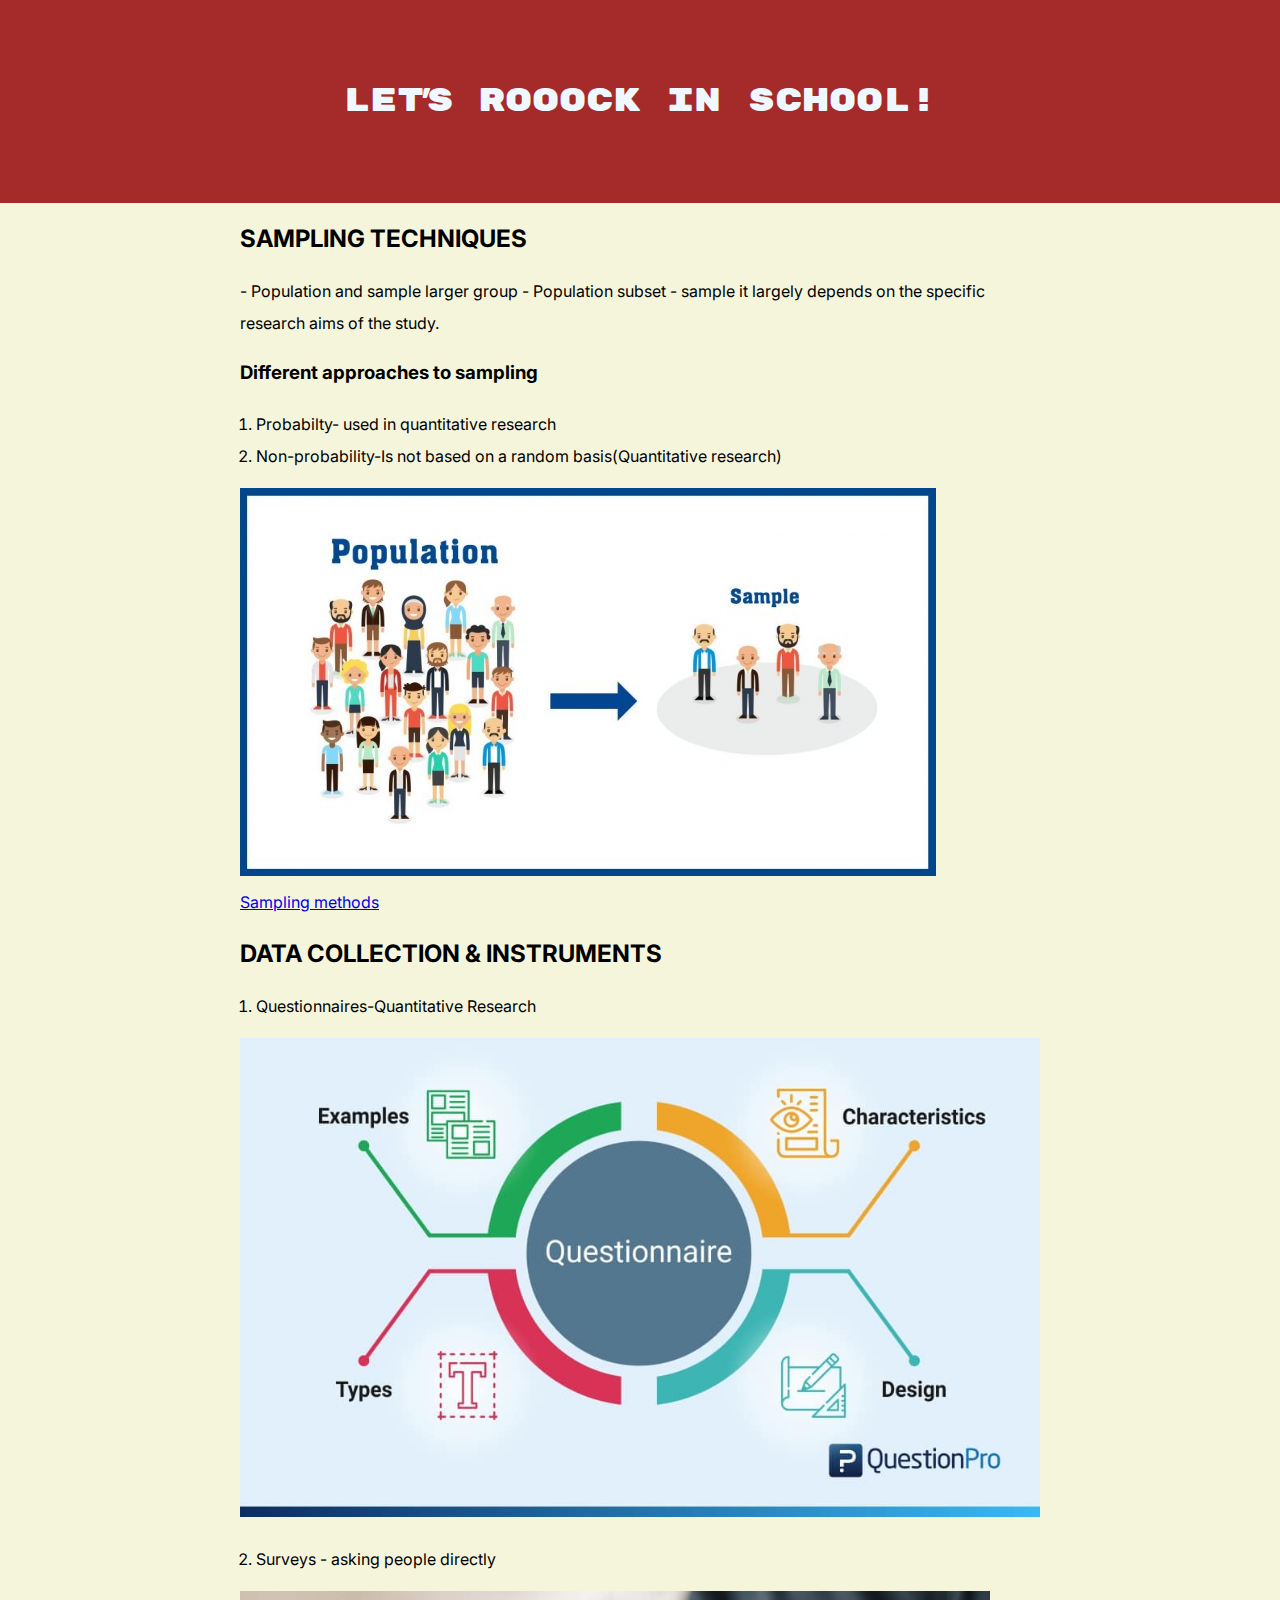
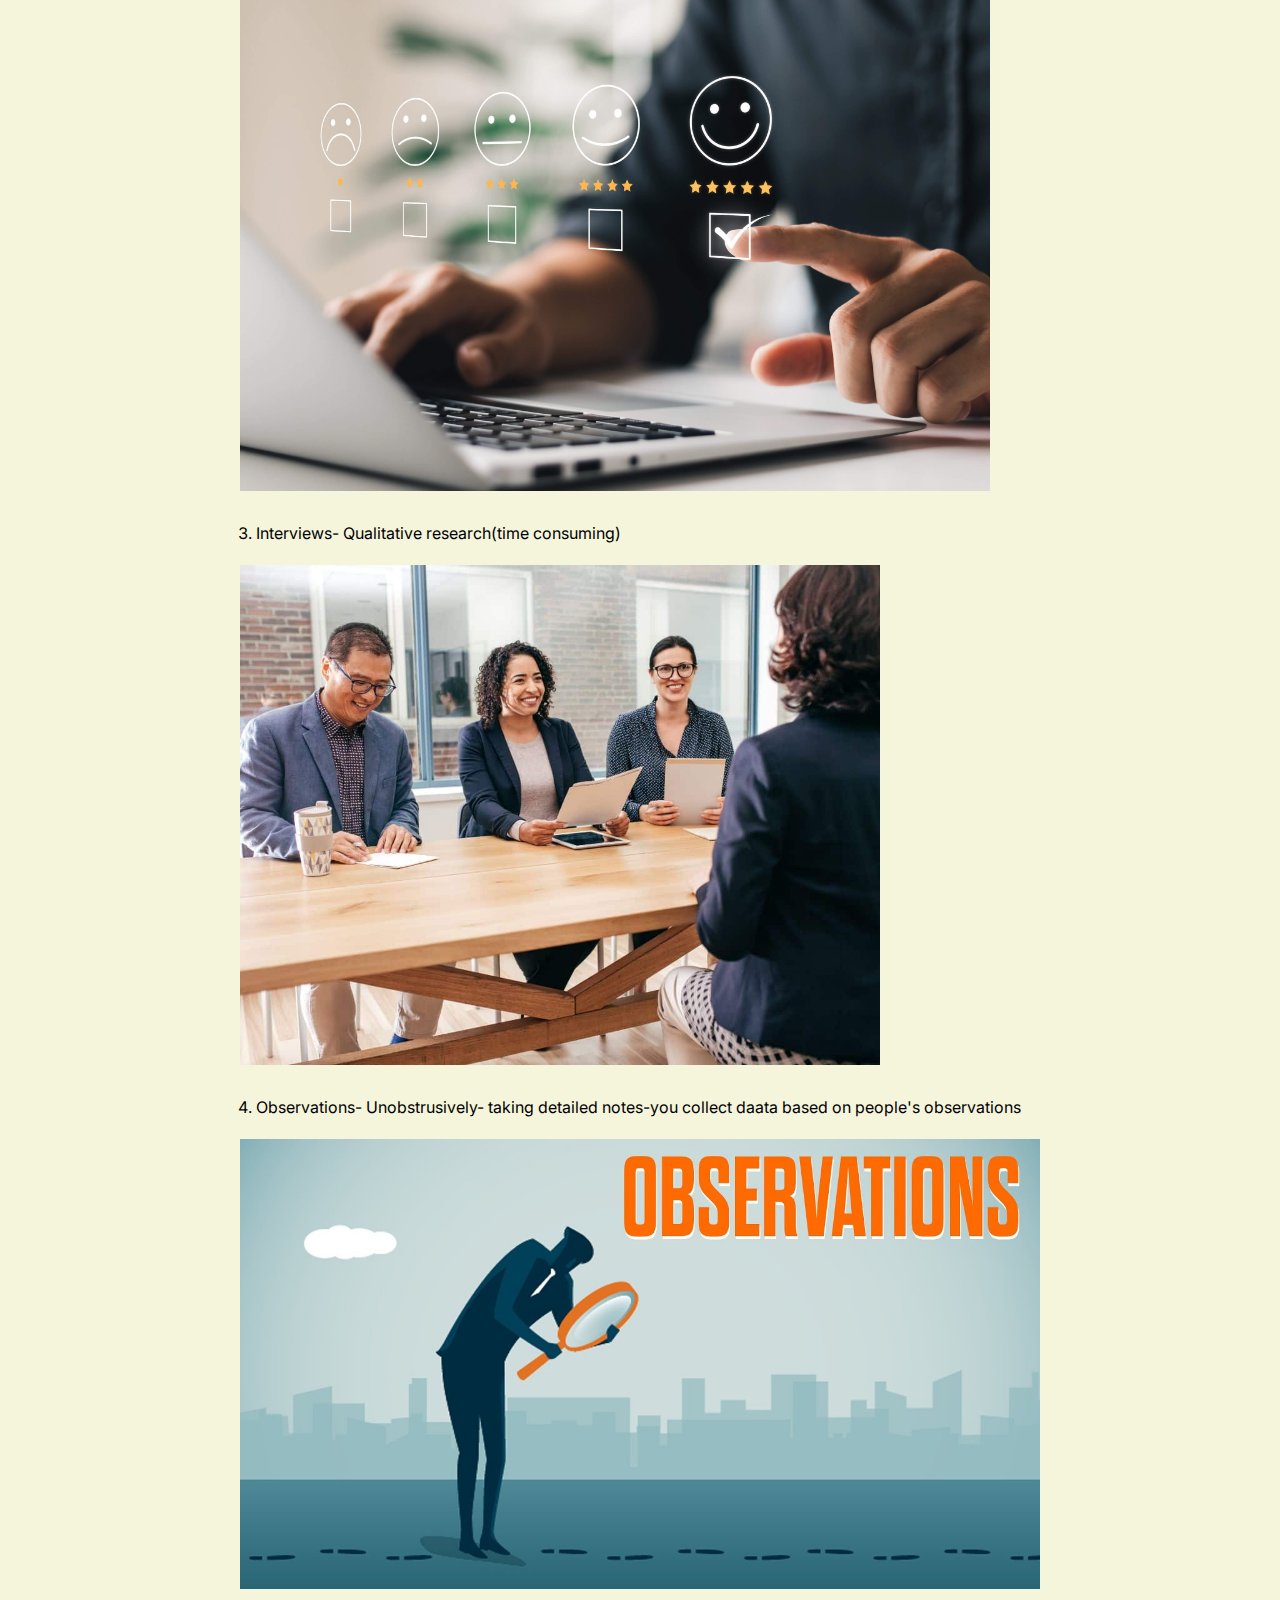
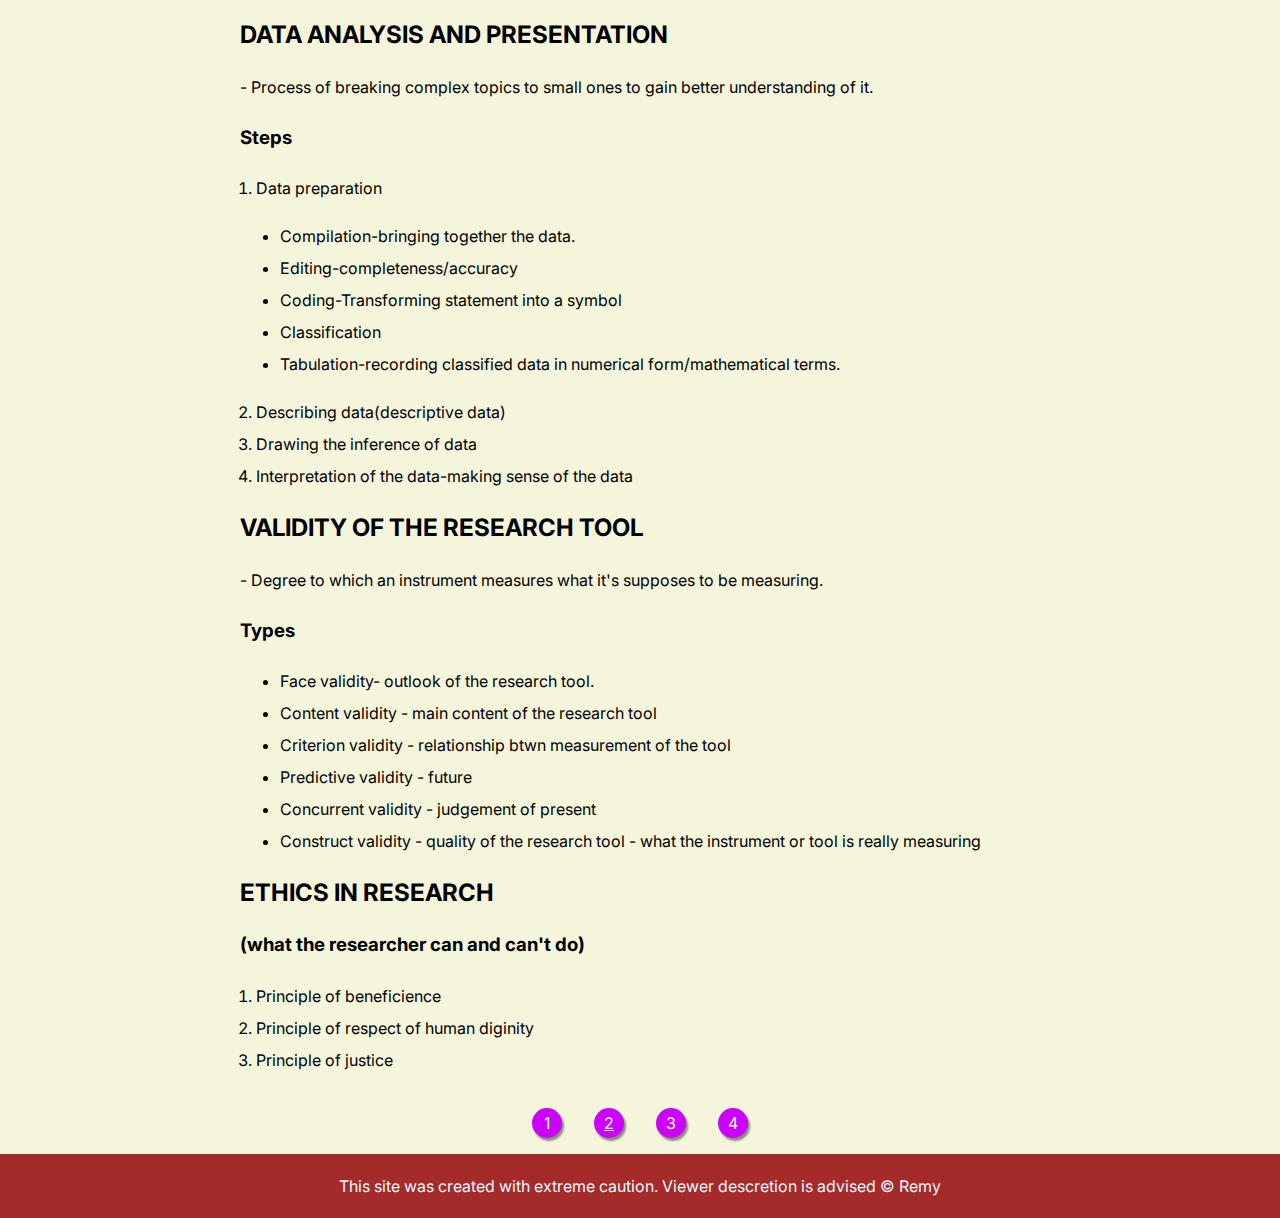
<file: index.html>
<!DOCTYPE html>
<html lang="en">
<head>
    <meta charset="UTF-8">
    <meta name="viewport" content="width=device-width, initial-scale=1.0">
    <title>What I have learned today</title>
    <link href="https://fonts.googleapis.com/css2?family=Inter:ital,opsz,wght@0,14..32,100..900;1,14..32,100..900&display=swap" rel="stylesheet">
    <link href="https://fonts.googleapis.com/css2?family=Rubik+Mono+One&display=swap" rel="stylesheet">
    <link rel="stylesheet" href="css/test.css">

    <style>
        body{
            background-color: beige;
        }
    </style>
</head>
    <header>
        <h1 class="tracking-in-contract-bck">LET'S ROOOCK IN SCHOOL!
        </h1>
    </header>
<body class="bg-pan-left">
     <main>
       <h2>Sampling techniques</h2>
       <p> - Population and sample
        larger group - Population
        subset - sample
        it largely depends on the specific research aims of the study.</p>
        <h3>Different approaches to sampling</h3>
        <ol>
            <li>Probabilty- used in quantitative research</li>
            <li>Non-probability-Is not based on a random basis(Quantitative research)</li>
        </ol>
        <img src="img/sample.jpg" alt=""> <br>
        <a href="https://youtu.be/fSmedyVv-Us?si=xUio2amH5rqXUjP5" target="_blank">Sampling methods</a>
        <h2>DATA COLLECTION & Instruments</h2>
        <ol>
            <li>
                Questionnaires-Quantitative Research
            </li>
        </ol>
        <img src="img/question.jpg" alt="questionnaire">
        <ol start="2">
            <li>
                Surveys - asking people directly
            </li>
        </ol>
        <img src="img/survey.jpeg" alt="">
        <ol start="3">
            <li>
                Interviews- Qualitative research(time consuming)
            </li>
        </ol>
        <img src="img/interview.jpg" alt="">
        <ol start="4">
            <li>
                Observations- Unobstrusively- taking detailed notes-you collect daata based on people's observations
            </li>
        </ol>
        <img src="img/observe.jpg" alt="">
        <h2>Data analysis and Presentation</h2>
        <p>
            - Process of breaking complex topics to small ones to gain better understanding of it. <br>
        </p>
        <h3> Steps</h3>
        <ol>
            <li>
                Data preparation
            </li>
        </ol>
        <ul>
            <li>Compilation-bringing together the data.</li>
            <li>Editing-completeness/accuracy</li>
            <li>Coding-Transforming statement into a symbol</li>
            <li>Classification</li>
            <li>Tabulation-recording classified data in numerical form/mathematical terms.</li>
        </ul>
        <ol start="2">
            <li>Describing data(descriptive data)</li>
            <li>Drawing the inference of data</li>
            <li>Interpretation of the data-making sense of the data</li>
        </ol>
        <h2>Validity of the research Tool</h2>
        <p>
            - Degree to which an instrument measures what it's supposes to be measuring. <br>
        </p>
        <h3> Types</h3>
        <ul>
            <li>Face validity- outlook of the research tool.</li>
            <li>Content validity - main content of the research tool</li>
            <li>Criterion validity - relationship btwn measurement of the tool</li>
            <li>Predictive validity - future</li>
            <li>Concurrent validity - judgement of present</li>
            <li>Construct validity - quality of the research tool - what the instrument or tool is really measuring</li>
        </ul>
        <h2>ETHICS IN RESEARCH</h2>
        <h3> (what the researcher can and can't do)</h3>
        <ol>
            <li>Principle of beneficience</li>
            <li>Principle of respect of human diginity</li>
            <li>Principle of justice</li>
        </ol>
        <nav>
            <ul class="pagination">
                <li>1</li>
                <li><a href="Quality assurance.html">2</a></li>
                <li>3</li>
                <li>4</li>
            </ul>
        </nav>
     </main>
     <footer>
        <p>This site was created with extreme caution. Viewer descretion is advised &copy; Remy</p>
     </footer>
</body>
</html>
</file>
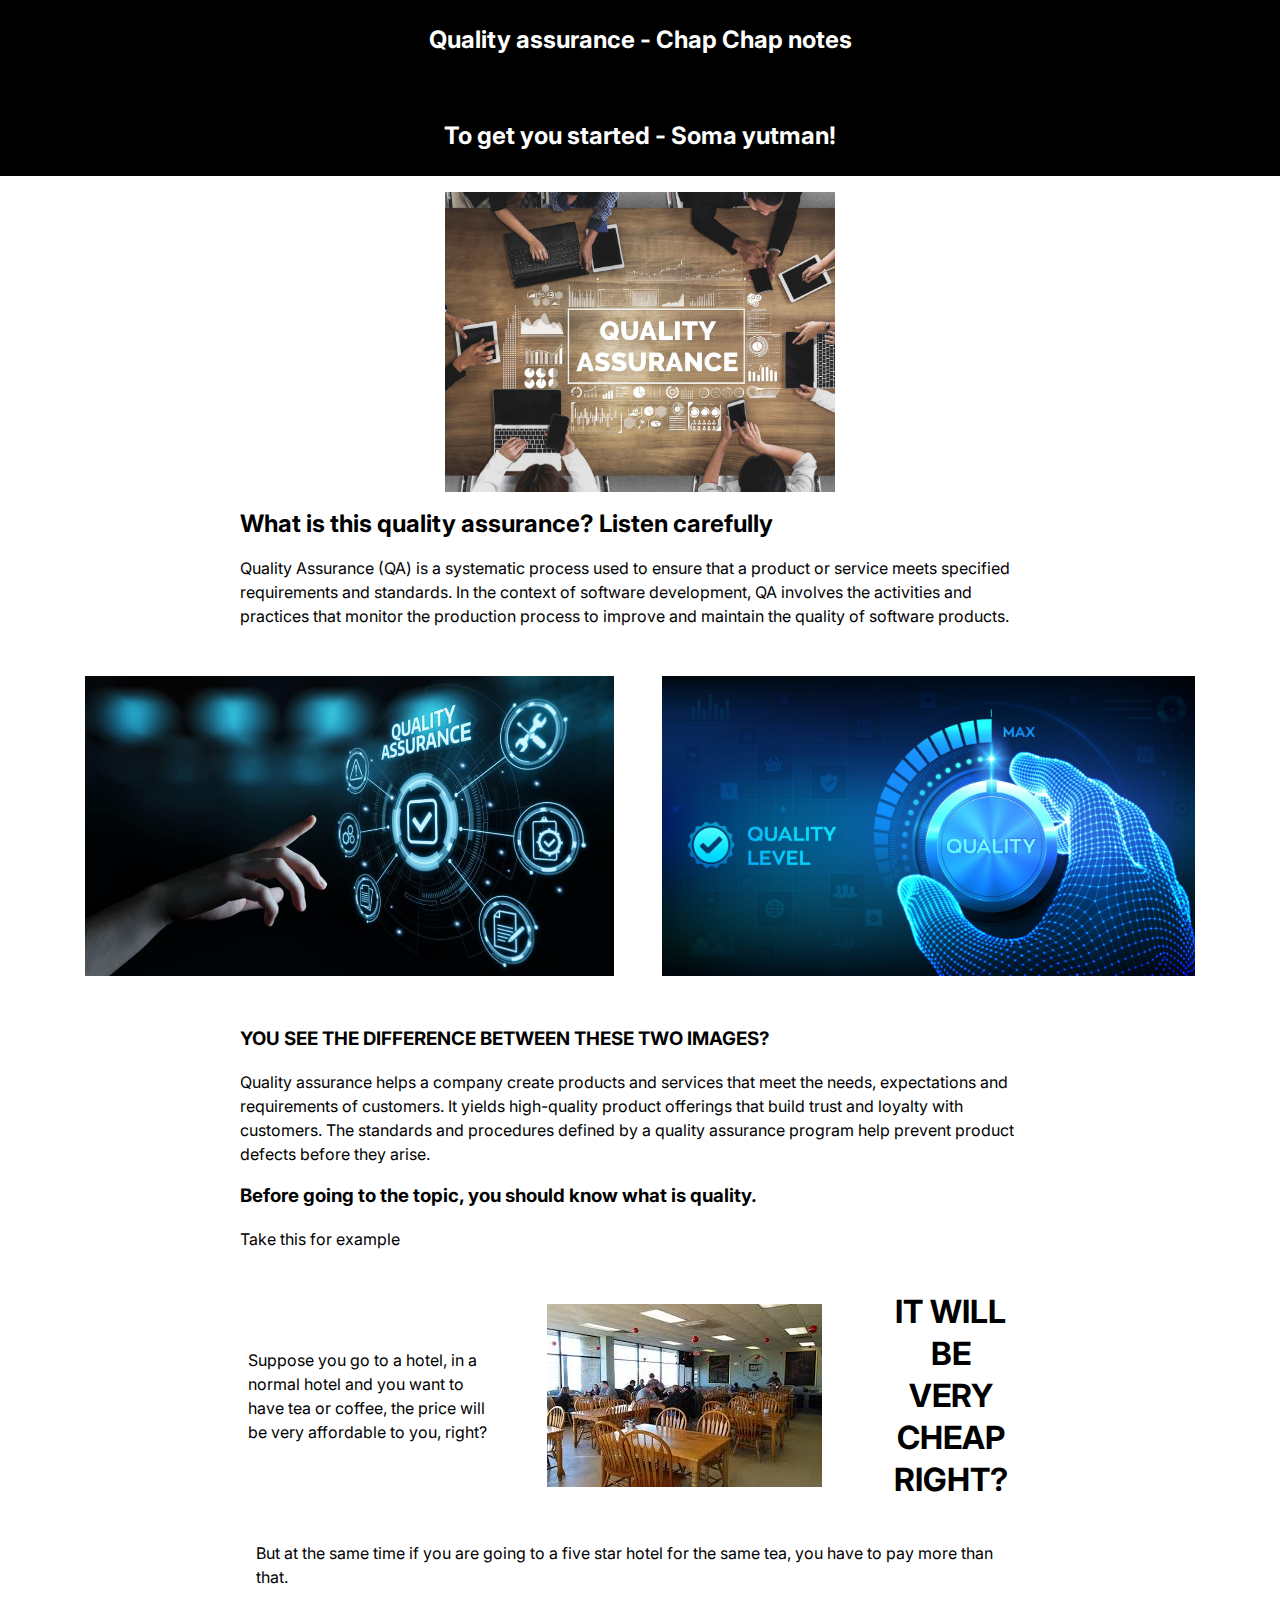
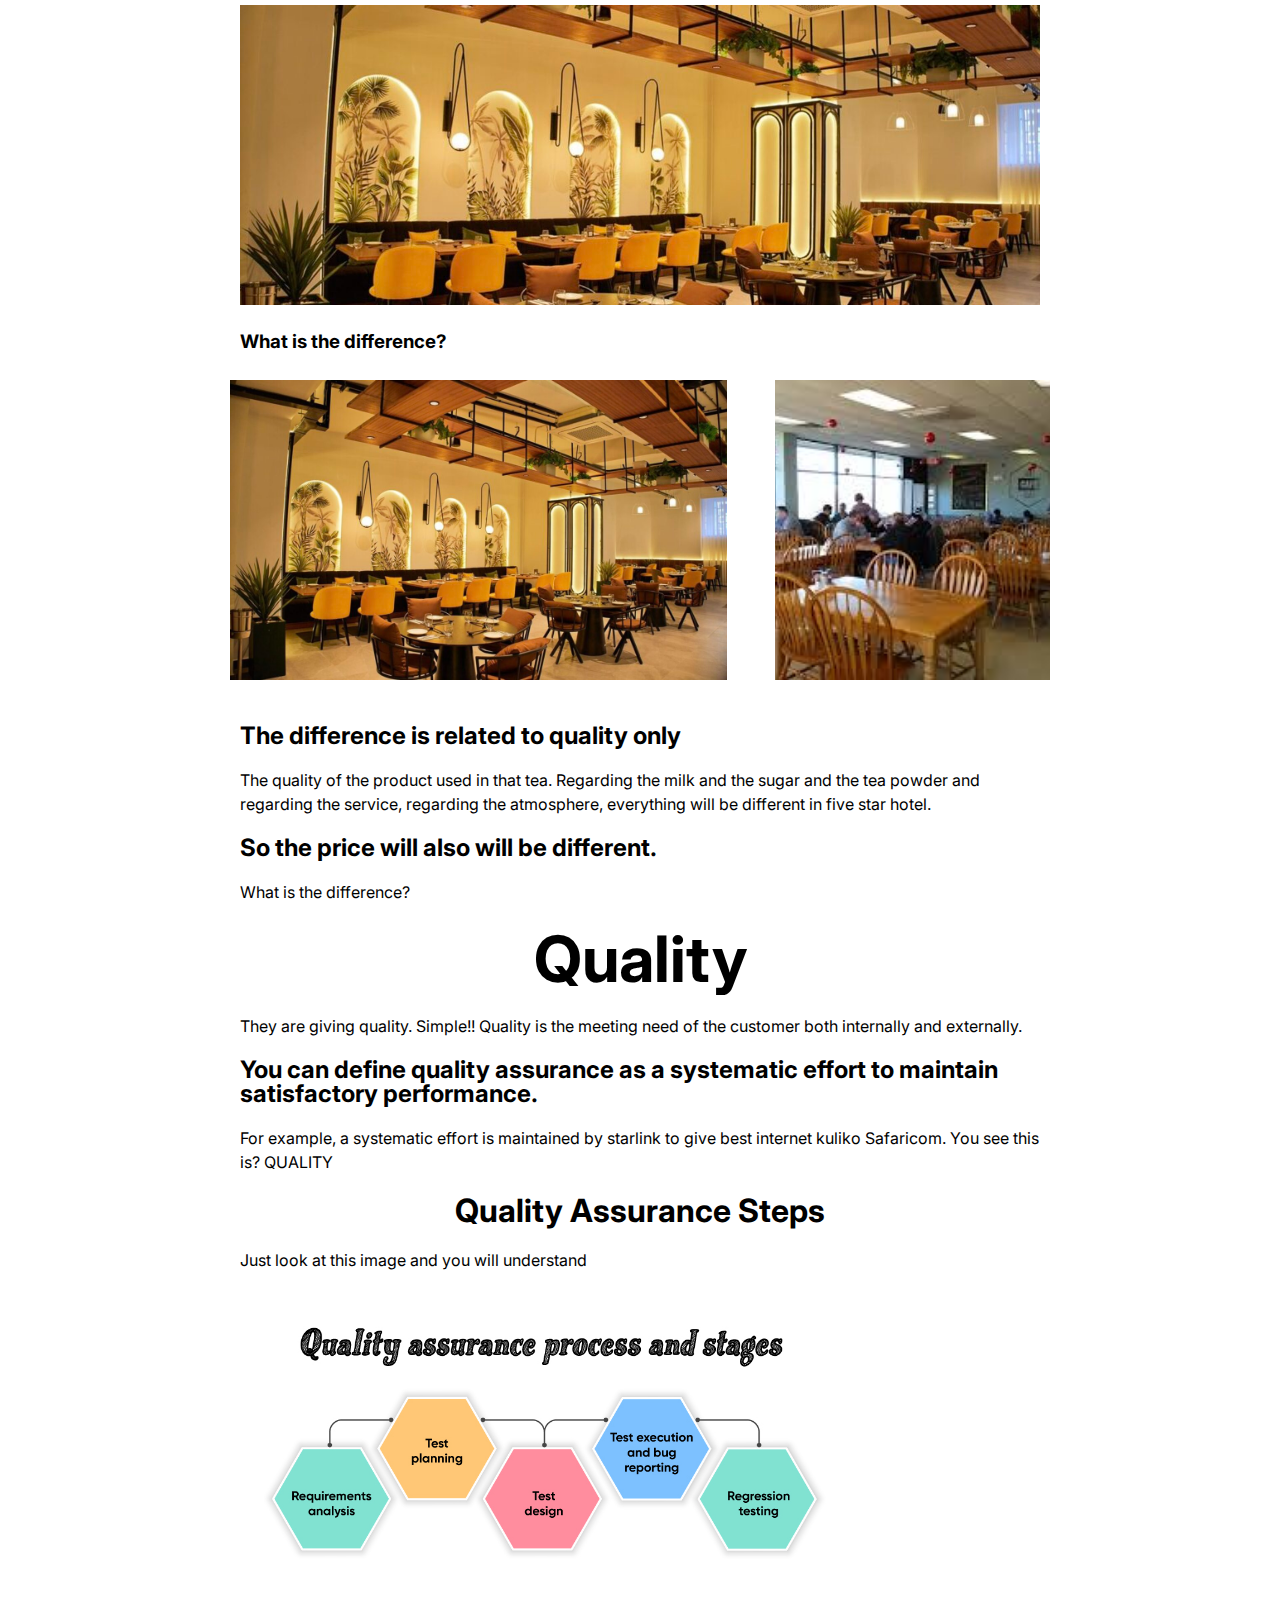
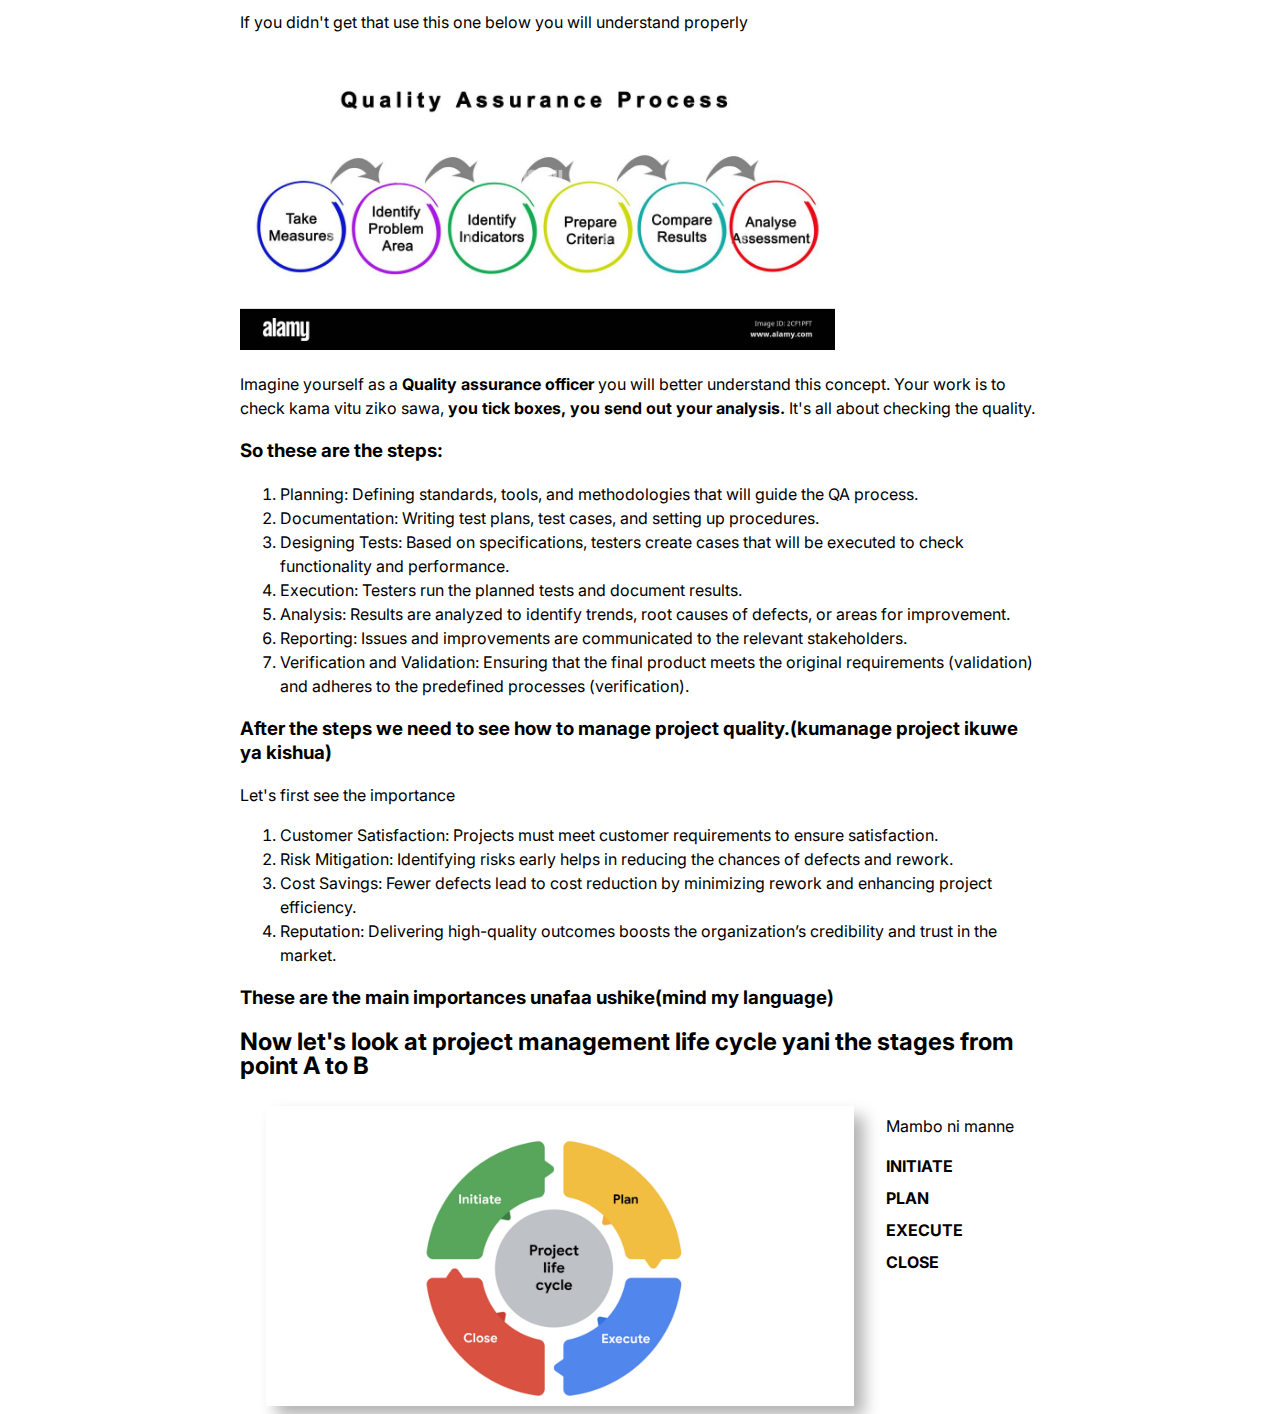
<file: Quality assurance.html>
<!DOCTYPE html>
<html lang="en">
<head>
    <meta charset="UTF-8">
    <meta name="viewport" content="width=device-width, initial-scale=1.0">
    <title>Quality assurance</title>
    <link href="https://fonts.googleapis.com/css2?family=Inter:ital,opsz,wght@0,14..32,100..900;1,14..32,100..900&display=swap" rel="stylesheet">
    <link rel="stylesheet" href="css/assurance.css">
</head>
    <header>
        <h1> Quality assurance - Chap Chap notes</h1><br>
        <h1>To get you started - Soma yutman!</h1>
    </header>
<body>
    <main>
        <div class="main-image">
            <img src="img/assurance.jpg" alt="">
        </div>
        <h2>What is this quality assurance? Listen carefully</h2>
        <p>
            Quality Assurance (QA) is a systematic process used to ensure that a product or service meets specified requirements and standards. In the context of software development, QA involves the activities and practices that monitor the production process to improve and maintain the quality of software products.
        </p>
        <div class="image-center">
            <img src="img/quality.jpg" alt="">
            <img src="img/check the level.jpg" alt="">
        </div>
        <h3>YOU SEE THE DIFFERENCE BETWEEN THESE TWO IMAGES?</h3>
        <p>
            Quality assurance helps a company create products and services that meet the needs, expectations and requirements of customers. It yields high-quality product offerings that build trust and loyalty with customers. The standards and procedures defined by a quality assurance program help prevent product defects before they arise.
        </p>
        <h3>Before going to the topic, you should know what is quality.</h3>
        <p> Take this for example</p> 
        
        <div class="image-container">
            <p>Suppose you go to a hotel, in a normal hotel and you want to have tea or coffee, the price will be very affordable to you, right? <br></p>
            <img src="img/hotel.jpg" alt="">
            <p class="emphasis">It will be very cheap right?</p>
        </div>
        <p class="paragraph-text">But at the same time if you are going to a five star hotel for the same tea, you have to pay more than that.</p>
        <img src="img/five star.jpg" alt="five star" class="image-size">
        <h3>What is the difference?</h3>

        <div class="image-contain">
            <img src="img/five star.jpg" alt="five star" class="image-size">
            <img src="img/hotel.jpg" alt=""class="image-size">
        </div>
        <h2>The difference is related to quality only</h2> 
        <p>The quality of the product used in that tea. 
            Regarding the milk and the sugar and the tea powder and regarding the service, regarding the atmosphere, everything will be different in five star hotel.
        </p>
        <h2>So the price will also will be different.</h2>
        <p>What is the difference?</p>
        <h1 class="quality"> Quality</h1>
        <p>They are giving quality. Simple!! Quality is the meeting need of the customer both internally and externally.</p>
        <h2>You can define quality assurance as a systematic effort to maintain satisfactory performance.</h2>
        <p>For example, a systematic effort is maintained by starlink to give best internet kuliko Safaricom. You see this is? QUALITY</p>
        <h1 class="steps">Quality Assurance Steps</h1>
        <p>Just look at this image and you will understand</p>
        <img src="img/steps.jpg" alt="">
        <p>If you didn't get that use this one below you will understand properly</p>
        <img src="img/get this.jpg" alt="">
        
        <p>Imagine yourself as a <span class="check">Quality assurance officer</span> you will better understand this concept. Your work is to check kama vitu ziko sawa, <span class="check">you tick boxes, you send out your analysis.</span> It's all about checking the quality.</p>
        <h3>So these are the steps:</h3>
        <ol>
            <li>Planning: Defining standards, tools, and methodologies that will guide the QA process.</li>
            <li>Documentation: Writing test plans, test cases, and setting up procedures.</li>
            <li>Designing Tests: Based on specifications, testers create cases that will be executed to check functionality and performance.</li>
            <li>Execution: Testers run the planned tests and document results.</li>
            <li>Analysis: Results are analyzed to identify trends, root causes of defects, or areas for improvement.</li>
            <li>Reporting: Issues and improvements are communicated to the relevant stakeholders.</li>
            <li>Verification and Validation: Ensuring that the final product meets the original requirements (validation) and adheres to the predefined processes (verification).</li>
        </ol>
        <h3>After the steps we need to see how to manage project quality.(kumanage project ikuwe ya kishua)</h3>
        <p>Let's first see the importance</p>
        <ol>
            <li>Customer Satisfaction: Projects must meet customer requirements to ensure satisfaction.</li>
            <li>Risk Mitigation: Identifying risks early helps in reducing the chances of defects and rework.</li>
            <li>Cost Savings: Fewer defects lead to cost reduction by minimizing rework and enhancing project efficiency.</li>
            <li>Reputation: Delivering high-quality outcomes boosts the organization’s credibility and trust in the market.</li>
        </ol>
        <h3>These are the main importances unafaa ushike(mind my language)</h3>
        <h2>Now let's look at project management life cycle yani the stages from point A to B</h2>
        <div class="image-text">
            <img src="img/cycle.png" alt="Life cycle">
            <div>
                <p>Mambo ni manne</p>
                <span class="text-list">
                    <p>INITIATE</p> 
                    <p>PLAN </p>
                    <p>EXECUTE</p> 
                    <p>CLOSE</p>
                </span>
            </div>
        </div>
    </main>
</body>
</html>
</file>
<file: css/test.css>
body{
    margin: auto;
    font-family: "Inter", sans-serif;
    font-weight: <weight>;
    font-style: normal;
    font-size: 16px;
    line-height: 32px;
    
}
header{
    background-color: brown;
    text-align: center;
    padding-top: 48px;
    padding-bottom: 48px;
}
header h1{
    font-size: 32px;
    color: aliceblue;
    font-family: "Rubik Mono One", monospace;
  font-weight: 400;
  font-style: normal;
    padding: 16px;
}
main{
    margin: 0 auto;
    max-width: 800px;
    padding: 0 24px;
}
h2{
    font-family: "Inter", sans-serif;
  font-optical-sizing: auto;
  font-weight: <weight>;
  font-style: normal;
    text-transform: uppercase;
}
main img{
    max-width: 100%;
    height: auto;
    max-height: 500px;
    object-fit: cover;
}
ol{
    padding: 0 16px;
}
footer{
    text-align: center;
    background-color: brown;
}
footer p{
    padding: 16px;
    margin: 0;
    color: aliceblue;
}
.pagination{
    display: flex;
    list-style-type: none;
    padding: 0;
    
}
.pagination li{
    margin: 0 16px;
    text-decoration: none;
    padding: 10px; /* Increased padding to create space for the circle */
    color: white;
    background-color: #cc00ff;
    border-radius: 50%; /* Makes it a perfect circle */
    display: inline-block;
    width: 10px; /* Sets a width and height to make it round */
    height: 10px;
    text-align: center;
    line-height: 10px;
    box-shadow: 2px 3px 2px rgba(31, 31, 31, 0.5);
    
}
nav{
    display: flex;
    justify-content: center;
}
.pagination a{
    color: white;
}
@-webkit-keyframes tracking-in-contract-bck {
    0% {
      letter-spacing: 1em;
      -webkit-transform: translateZ(400px);
              transform: translateZ(400px);
      opacity: 0;
    }
    40% {
      opacity: 0.6;
    }
    100% {
        letter-spacing: normal;
      -webkit-transform: translateZ(0);
              transform: translateZ(0);
      opacity: 1;
    }
  }
  .tracking-in-contract-bck {
    -webkit-animation: tracking-in-contract-bck 1.5s ease-out forwards;
            animation: tracking-in-contract-bck 1.5s ease-out forwards;
}
</file>
<file: css/assurance.css>
body{
    margin: auto;
    text-align: left;
    font-family: "Inter", sans-serif;
    font-weight: weight;
    font-style: normal;
    font-size: 16px;
    line-height: 24px;
    padding: auto;
}
main{
    margin: 0 auto;
    padding:0 16px;
    max-width: 800px;
    
}
main img{
    max-width: 100%;
    height: auto;
    max-height: 300px;
    object-fit: cover;
    
}
header{
    background-color: black;
    padding-top: 4px;
    padding-bottom: 4px;
    margin: 0,16px;
    position: sticky;
    top:0;
    
}
header h1{
    color: white;
    font-size: 24px;
    padding: 8px;
    text-align: center;
}
p{
    font-size: 16px;
}
.image-center{
    display: flex;
    justify-content:center;
    column-gap: 16px;
    padding: 16px;
}
.image-center img{
    padding: 16px;
}
.image-container{
    display: flex;
    justify-content:center;
    column-gap: 48px;
    padding: 8px;
    align-items: center;
    
}
.image-container img{
    max-width: 60%;
    height: auto;
    width: 300;
    
}
.image-container p{
    max-width: 100%;
    
}
.emphasis{
    font-size: 32px;
    text-transform: uppercase;
    line-height: 42px;
    font-weight: bold;
    margin: 16px;
    text-align: center;
}
.paragraph-text{
    margin: 16px;
}
.image-size{
    width: 100%;
    height: auto;
    
}
.image-contain{
    display: flex;
    justify-content:center;
    column-gap: 48px;
    padding: 8px;
}
.image-contain img{
    padding-bottom: 16px;
}
.main-image{
    display: flex;
    justify-content:center;
    margin: 16px;
    
}
@media (max-width: 768px) {
    .image-center {
        flex-direction: column;
    }
    .image-container {
        flex-direction: column;
    }
    .image-contain{
        flex-direction: column;
    }
    .image-text{
        flex-direction: column;
    }
}
.quality{
    text-align: center;
    font-size: 64px;
}
.steps{
    text-align: center;
    line-height: 32px;
}
.check{
    font-weight:bold;
}
.image-text{
    display: flex;
    justify-content:center;
    column-gap: 32px;
    padding: 8px;
    align-items: flex-start;
}
.image-text img{
    width: 75%;
    box-shadow: 10px 10px 15px rgba(0, 0, 0, 0.3);
}
.image-text div{
    display: flex;
    flex-direction: column;
    justify-content: flex-start;
    align-items: flex-start;
}
.image-text p{
    margin: 8px 0;
    text-align: justify;
}
.text-list{
    font-weight: bold;
    font-size: 32px;
}
</file>
